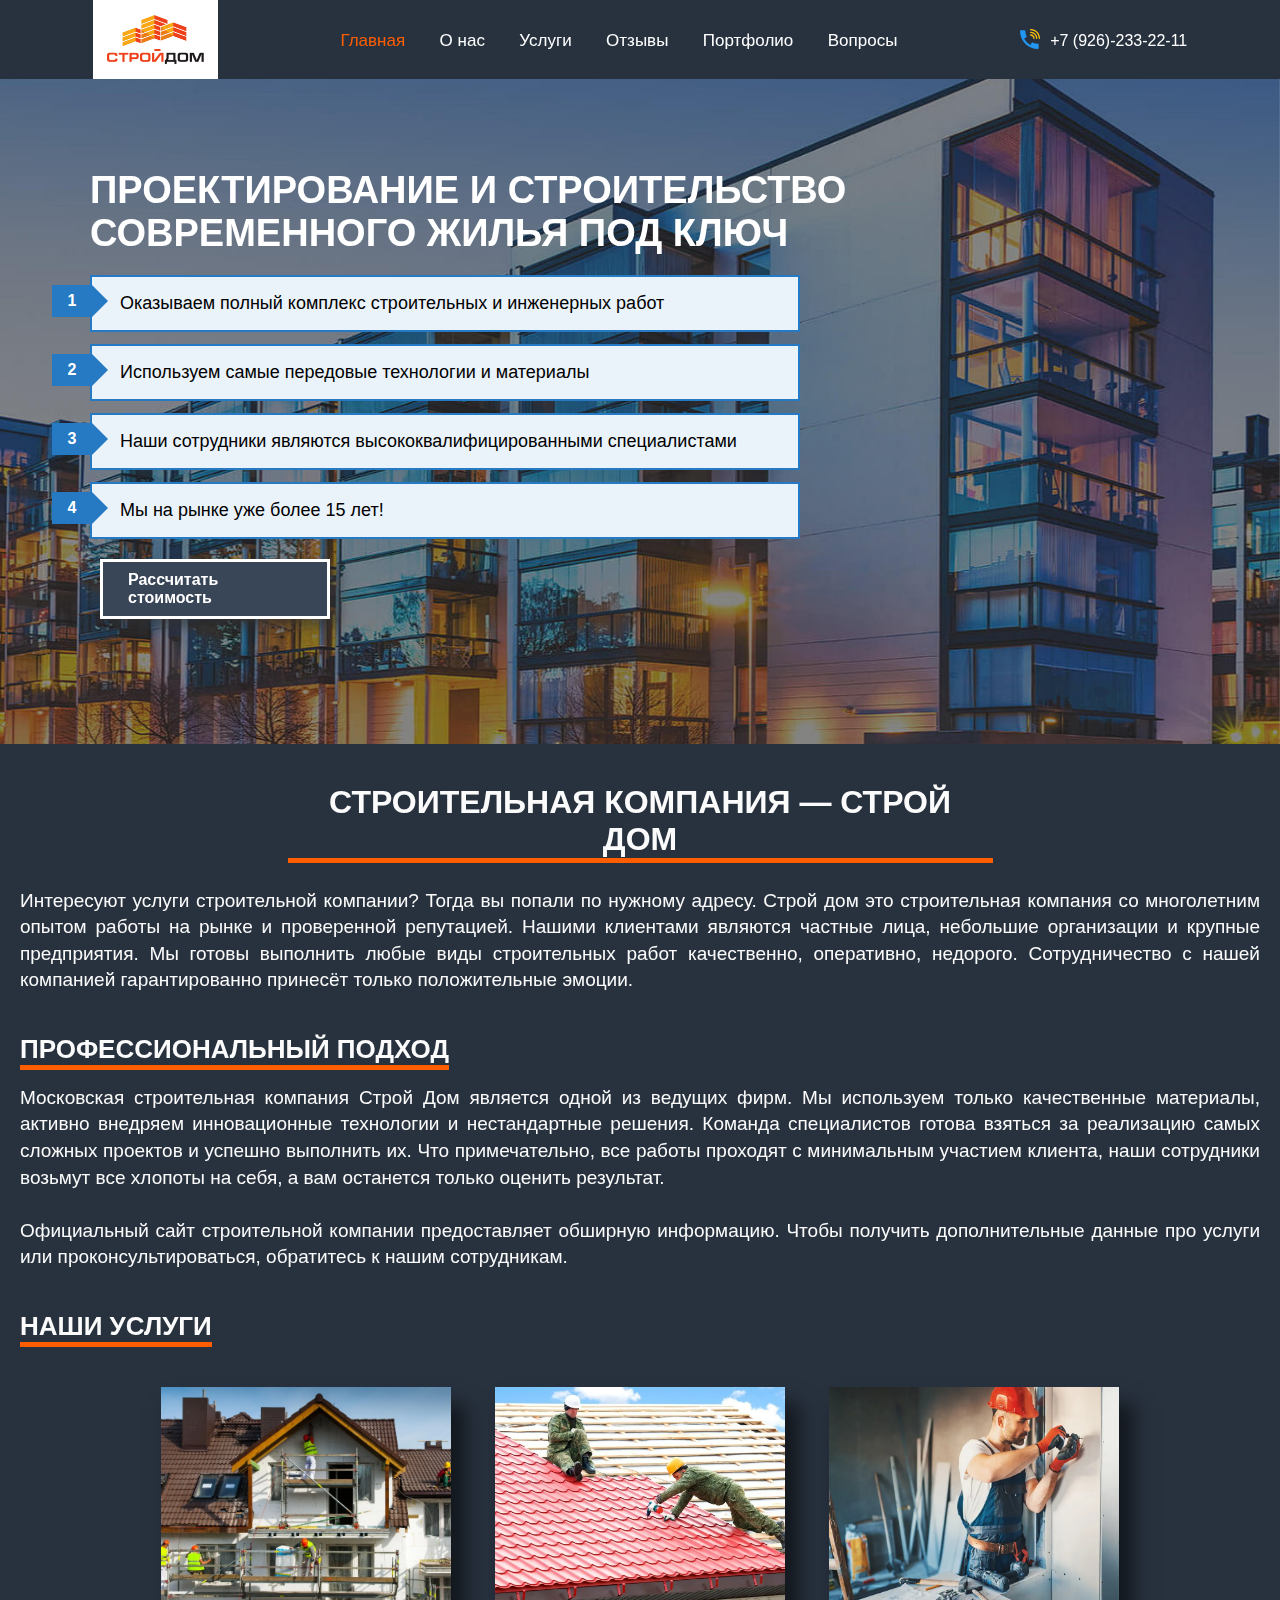
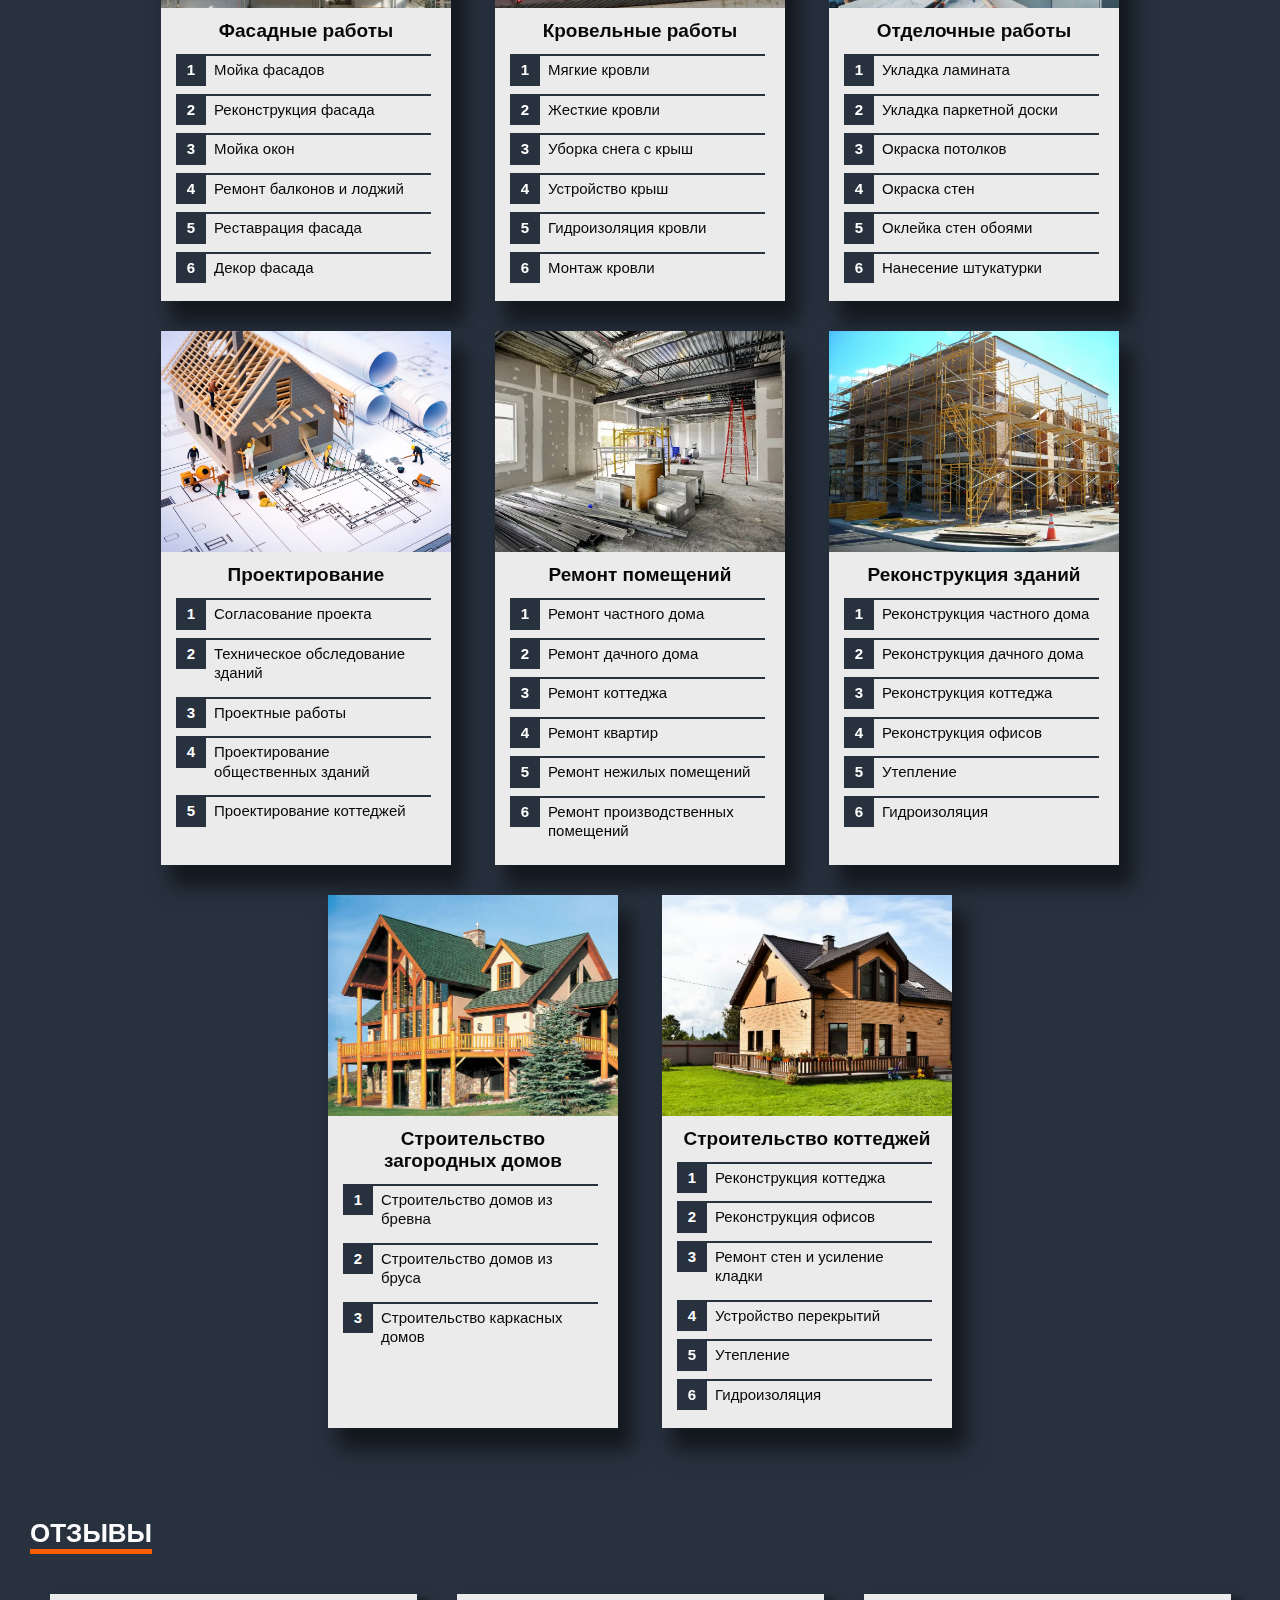
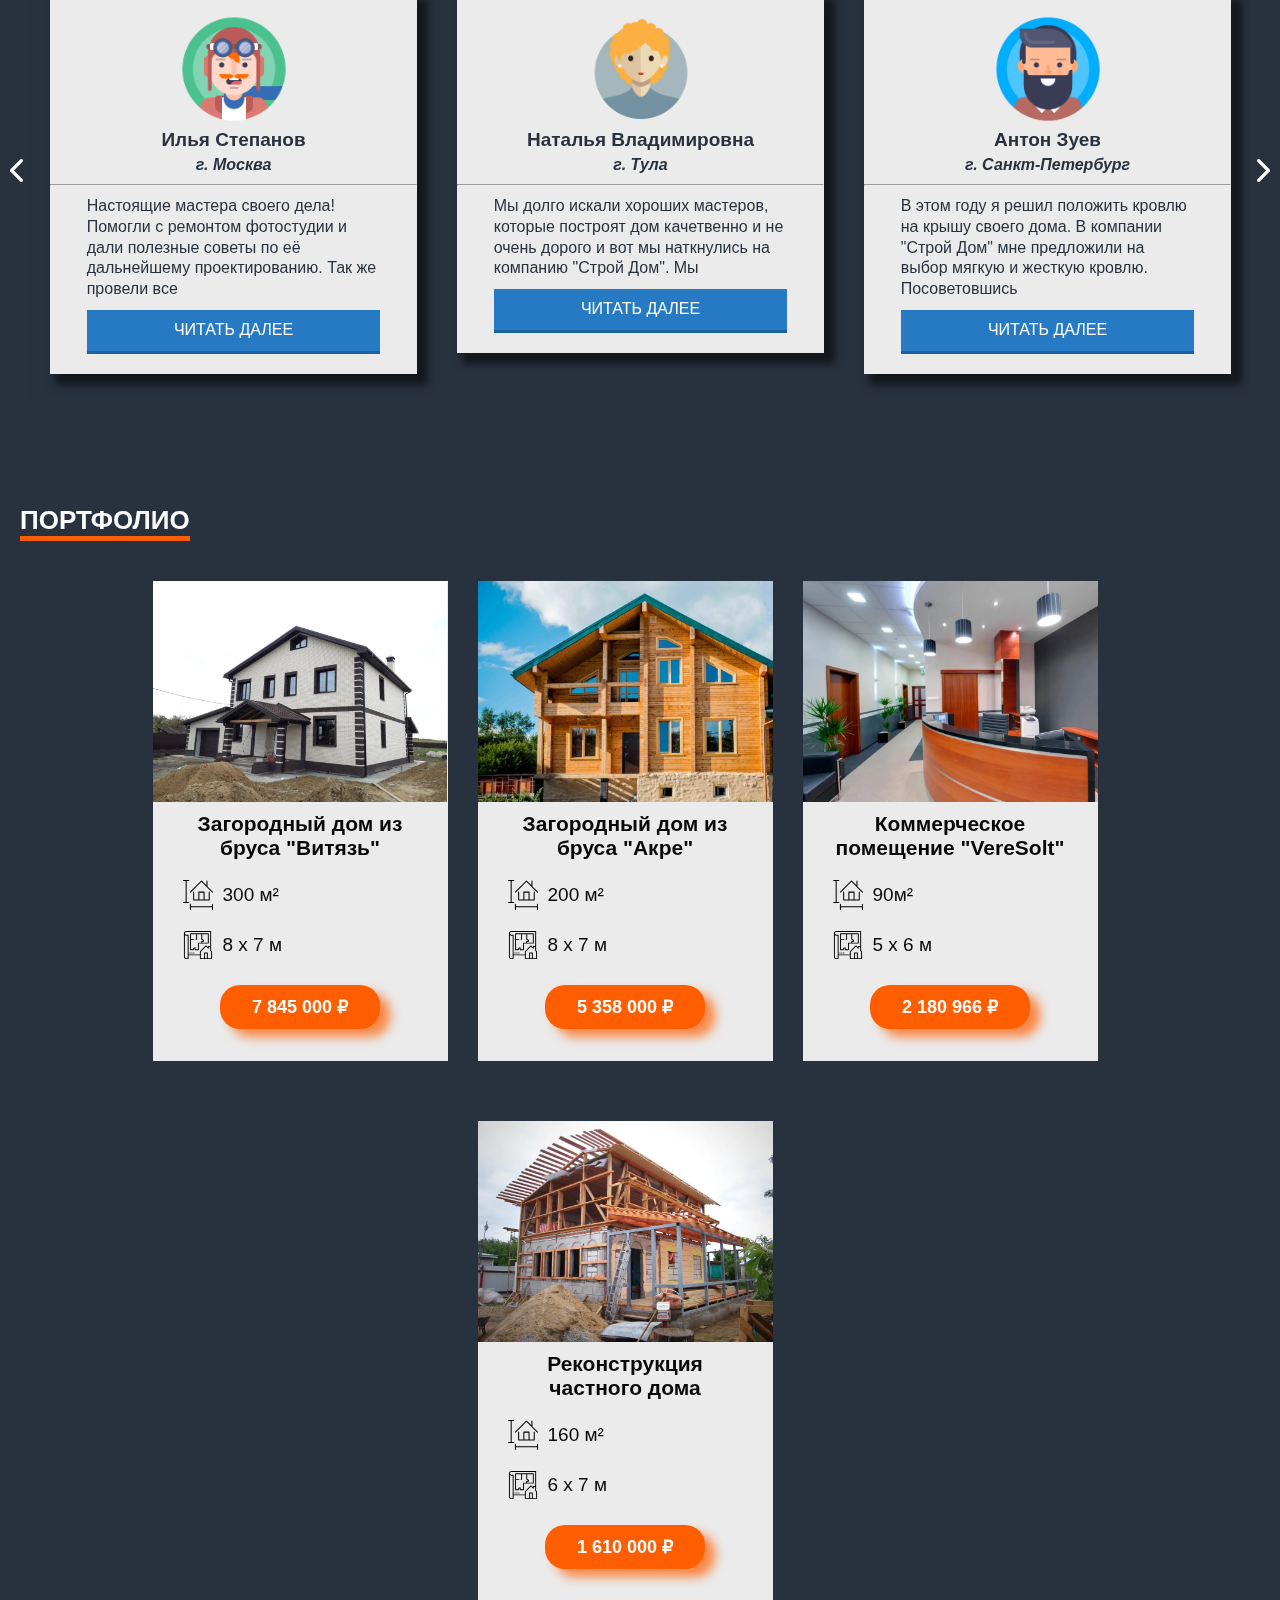
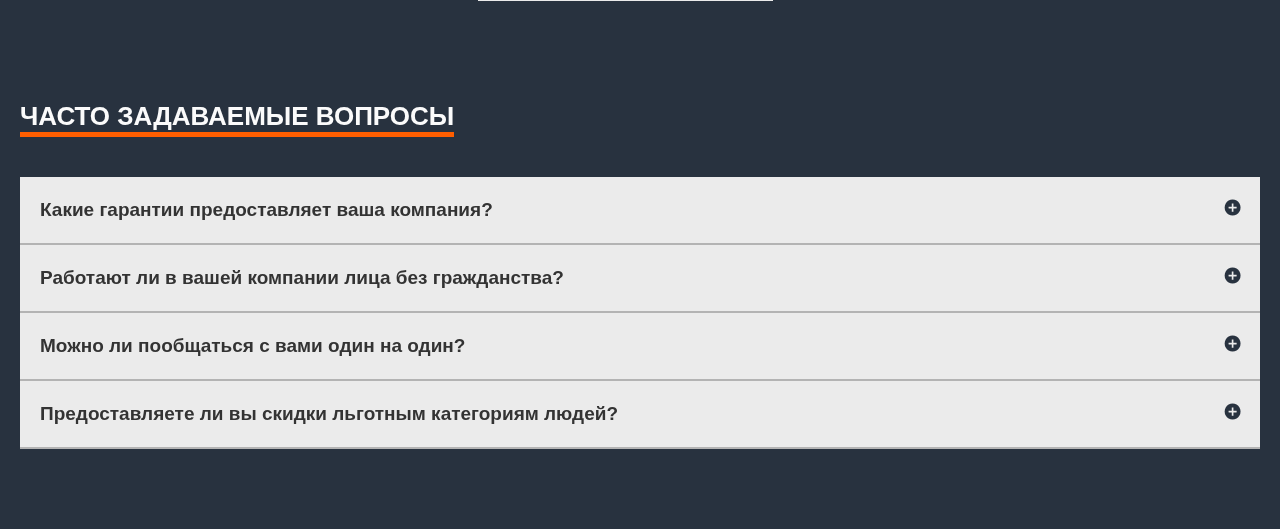
<file: index.html>
<!DOCTYPE html>
<html lang="ru">
<head>
    <meta charset="UTF-8">
    <meta name="viewport" content="width=device-width, initial-scale=1.0">
    <link rel="shortcut icon" href="img/favicon.ico" type="image/x-icon">
    <link rel="stylesheet" href="https://cdnjs.cloudflare.com/ajax/libs/font-awesome/4.7.0/css/font-awesome.css">
    <link rel="stylesheet" href="css/style.css">
    <title>Строй дом | Строительная компания</title>
</head>
<body>
    <a href="#" class="back-to-top"></a>
    <header id="home" class="header">
        <div class="container">
            <a href="#"><img class="logo" src="img/logo.png" alt="logo"></a>
            <nav id="#menu">
                <a class="nav__link" href="#home" data-target="link">Главная</a>
                <a class="nav__link" href="#about" data-target="link">О нас</a>
                <a class="nav__link" href="#service" data-target="link">Услуги</a>
                <a class="nav__link" href="#feedback" data-target="link">Отзывы</a>
                <a class="nav__link" href="#case" data-target="link">Портфолио</a>
                <a class="nav__link" href="#faq" data-target="link">Вопросы</a>
            </nav>
            <div class="tel-number">
                <a href="tel:+79262332211"><img class="tel-photo" src="img/tel-phone.svg" alt="tel"></a>
                <a class="tel" href="tel:+79262332211"> +7 (926)-233-22-11</a>
            </div>
        </div>
    </header>
    <div class="wrapper">
        <div class="photo">
            <div class="photo-img"></div>
            <h1 class="main__title" data-aos="fade-down"  data-aos-delay="200">Проектирование и
            	строительство <br> современного жилья под ключ</h1>
            <ul type="square" class="advantage">
                <li  data-aos="fade-left" data-aos-delay="400">Оказываем полный комплекс строительных и
                	инженерных работ</li>
                <li  data-aos="fade-left" data-aos-delay="600">Используем самые передовые технологии и
                	материалы</li>
                <li  data-aos="fade-left" data-aos-delay="800">Наши сотрудники являются
                	высококвалифицированными специалистами</li>
                <li  data-aos="fade-left" data-aos-delay="1000">Мы на рынке уже более 15 лет!</li>
            </ul>
            <div class="button"  data-aos="fade-left" data-aos-delay="1100">
                <a href="#" class="btn"><span>Рассчитать стоимость</span></a>
            </div>
            <div id="open-modal" class="modal-dialog">
                <div>
                    <form method="POST" action="send.php">
                        <div class="form">
                            <div class="input__form" data-validate="Обязательное поле">
                                <a class="close" href="#"></a>
                                <input class="input-at" type="text" name="name" required="required"
                                    placeholder="Введите имя"><span class="focus-input-at"></span>
                            </div>

                            <div class="input__form" data-validate="Обязательное поле">
                                <input type="tel" class="input-at" name="tel" id="phone" required="required"
                                    placeholder="Введите номер телефона"><span class="focus-input-at"></span>
                            </div>

                            <div class="input__form" data-validate="Обязательное поле">
                                <input type="text" class="input-at" name="email" id="contactsForm" required="required"
                                    placeholder="Введите Email"><span class="focus-input-at"></span>
                            </div>

                            <div class="input__form" data-validate="Обязательное поле">
                                <textarea class="input-at" maxlength="1500" name="text" required="required"
                                    placeholder="Введите сообщение"></textarea>
                                <span class="focus-input-at"></span>
                            </div>
                            <input id="submit-at" class="form-btn" type="submit" value="Отправить" name="sub">
                        </div>
                    </form>
                </div>
            </div>
        </div>
    </div>

    <main class="content">
        <div class="inner__container">
        <div class="about">
            <div class="about__title" id="about" ="fade-up" data-aos-delay="150">СТРОИТЕЛЬНАЯ КОМПАНИЯ — СТРОЙ ДОМ</div>
            <div class="about__us" ="fade-up" data-aos-delay="150">
                Интересуют услуги строительной компании? Тогда вы попали по нужному адресу. Строй дом это cтроительная компания
                со многолетним опытом работы на рынке и проверенной репутацией. Нашими клиентами являются частные лица,
                небольшие организации и крупные предприятия. Мы готовы выполнить любые виды строительных работ
                качественно,
                оперативно, недорого. Сотрудничество с нашей компанией гарантированно принесёт только положительные
								эмоции.
            </div>

            <div class="header__top" ="fade-up" data-aos-delay="250">ПРОФЕССИОНАЛЬНЫЙ ПОДХОД</div>
            <div class="prof__about" ="fade-up" data-aos-delay="250">Московская строительная компания Строй
            	Дом является одной из ведущих фирм. Мы
                используем только качественные
                материалы, активно внедряем инновационные технологии и нестандартные решения. Команда специалистов
                готова
                взяться за реализацию самых сложных проектов и успешно выполнить их. Что примечательно, все работы
                проходят
                с минимальным участием клиента, наши сотрудники возьмут все хлопоты на себя, а вам останется только
                оценить
                результат. <br><br> Официальный сайт строительной компании предоставляет обширную информацию. Чтобы
                получить дополнительные данные про услуги или проконсультироваться, обратитесь к нашим сотрудникам.
            </div>
            <div class="header__top" id="service" ="fade-down" data-aos-delay="250" data-aos-offset="200">НАШИ УСЛУГИ</div>
        </div>
        
        <div class="service">
            <div class="service__card" ="fade-down" data-aos-delay="200" data-aos-offset="200">
            <div class="image">
                <picture>
                    <source type="image/webp" srcset="image/@1x-webp/serv-img1.webp 1x, image/@2x-webp/serv-img1.webp 2x, image/@3x-webp/serv-img1.webp 3x">
                    <img class="service__photo" src="img/@1x-jpg/serv-img1.jpg" srcset="image/@2x-jpg/serv-img1.jpg 2x, image/@3x-jpg/serv-img1.jpg 3x" alt="serv-img-1">
                </picture>
            </div>
                <div class="service__title">Фасадные работы</div>
                <div class="service__subtitle">
                    <ol class="square">
                        <li>Мойка фасадов</li>
                        <li>Реконструкция фасада</li>
                        <li>Мойка окон</li>
                        <li>Ремонт балконов и лоджий</li>
                        <li>Реставрация фасада</li>
                        <li>Декор фасада</li>
                    </ol>
                </div>
            </div>

            <div class="service__card" ="fade-down" data-aos-delay="200" data-aos-offset="200">
                <picture>
                    <div class="image">
                        <picture>
                            <source type="image/webp" srcset="image/@1x-webp/serv-img2.webp 1x, image/@2x-webp/serv-img2.webp 2x, image/@3x-webp/serv-img2.webp 3x">
                            <img class="service__photo" src="img/@1x-jpg/serv-img2.jpg" srcset="image/@2x-jpg/serv-img2.jpg 2x, image/@3x-jpg/serv-img2.jpg 3x" alt="serv-img-2">
                        </picture>
                    </div>
                </picture>
                <div class="service__title">Кровельные работы</div>
                <div class="service__subtitle">
                    <ol class="square">
                        <li>Мягкие кровли</li>
                        <li>Жесткие кровли</li>
                        <li>Уборка снега с крыш</li>
                        <li>Устройство крыш</li>
                        <li>Гидроизоляция кровли</li>
                        <li>Монтаж кровли</li>
                    </ol>
                </div>
            </div>

            <div class="service__card" ="fade-down" data-aos-delay="200" data-aos-offset="200">
                <div class="image">
                    <picture>
                        <source type="image/webp" srcset="image/@1x-webp/serv-img3.webp 1x, image/@2x-webp/serv-img3.webp 2x, image/@3x-webp/serv-img3.webp 3x">
                        <img class="service__photo" src="img/@1x-jpg/serv-img2.jpg" srcset="image/@2x-jpg/serv-img3.jpg 2x, image/@3x-jpg/serv-img3.jpg 3x" alt="serv-img-3">
                    </picture>
                </div>
                <div class="service__title">Отделочные работы</div>
                <div class="service__subtitle">
                    <ol class="square">
                        <li>Укладка ламината</li>
                        <li>Укладка паркетной доски</li>
                        <li>Окраска потолков</li>
                        <li>Окраска стен</li>
                        <li>Оклейка стен обоями</li>
                        <li>Нанесение штукатурки</li>
                    </ol>
                </div>
            </div>

            <div class="service__card" ="fade-down" data-aos-delay="200" data-aos-offset="200">
                <div class="image">
                    <picture>
                        <source type="image/webp" srcset="image/@1x-webp/serv-img4.webp 1x, image/@2x-webp/serv-img4.webp 2x, image/@3x-webp/serv-img4.webp 3x">
                        <img class="service__photo" src="img/@1x-jpg/serv-img4.jpg" srcset="image/@2x-jpg/serv-img4.jpg 2x, image/@3x-jpg/serv-img4.jpg 3x" alt="serv-img-4">
                    </picture>
                </div>
                <div class="service__title">Проектирование</div>
                <div class="service__subtitle">
                    <ol class="square">
                        <li>Согласование проекта</li>
                        <li>Техническое обследование зданий</li>
                        <li>Проектные работы</li>
                        <li>Проектирование общественных зданий</li>
                        <li>Проектирование коттеджей</li>
                    </ol>
                </div>
            </div>

            <div class="service__card" ="fade-down" data-aos-delay="200" data-aos-offset="200">
                <div class="image">
                    <picture>
                        <source type="image/webp" srcset="image/@1x-webp/serv-img5.webp 1x, image/@2x-webp/serv-img5.webp 2x, image/@3x-webp/serv-img5.webp 3x">
                        <img class="service__photo" src="img/@1x-jpg/serv-img5.jpg" srcset="image/@2x-jpg/serv-img5.jpg 2x, image/@3x-jpg/serv-img5.jpg 3x" alt="serv-img-5">
                    </picture>
                </div>
                <div class="service__title">Ремонт помещений</div>
                <div class="service__subtitle">
                    <ol class="square">
                        <li>Ремонт частного дома</li>
                        <li>Ремонт дачного дома</li>
                        <li>Ремонт коттеджа</li>
                        <li>Ремонт квартир</li>
                        <li>Ремонт нежилых помещений</li>
                        <li>Ремонт производственных помещений</li>
                    </ol>
                </div>
            </div>

            <div class="service__card" ="fade-down" data-aos-delay="200" data-aos-offset="200">
                <div class="image">
                    <picture>
                        <source type="image/webp" srcset="image/@1x-webp/serv-img6.webp 1x, image/@2x-webp/serv-img6.webp 2x, image/@3x-webp/serv-img6.webp 3x">
                        <img class="service__photo" src="img/@1x-jpg/serv-img6.jpg" srcset="image/@2x-jpg/serv-img6.jpg 2x, image/@3x-jpg/serv-img6.jpg 3x" alt="serv-img-6">
                    </picture>
                </div>
                <div class="service__title">Реконструкция зданий</div>
                <div class="service__subtitle">
                    <ol class="square">
                        <li>Реконструкция частного дома</li>
                        <li>Реконструкция дачного дома</li>
                        <li>Реконструкция коттеджа</li>
                        <li>Реконструкция офисов</li>
                        <li>Утепление</li>
                        <li>Гидроизоляция</li>
                    </ol>
                </div>
            </div>

            <div class="service__card" ="fade-down" data-aos-delay="200" data-aos-offset="200">
                <div class="image">
                    <picture>
                        <source type="image/webp" srcset="image/@1x-webp/serv-img7.webp 1x, image/@2x-webp/serv-img7.webp 2x, image/@3x-webp/serv-img7.webp 3x">
                        <img class="service__photo" src="img/@1x-jpg/serv-img7.jpg" srcset="image/@2x-jpg/serv-img7.jpg 2x, image/@3x-jpg/serv-img7.jpg 3x" alt="serv-img-7">
                    </picture>
                </div>
                <div class="service__title">Строительство <br>загородных домов</div>
                <div class="service__subtitle">
                    <ol class="square">
                        <li>Строительство домов из бревна</li>
                        <li>Строительство домов из бруса</li>
                        <li>Строительство каркасных домов</li>
                    </ol>
                </div>
            </div>

            <div class="service__card" ="fade-down" data-aos-delay="200" data-aos-offset="200">
                <div class="image">
                    <picture>
                        <source type="image/webp" srcset="image/@1x-webp/serv-img8.webp 1x, image/@2x-webp/serv-img8.webp 2x, image/@3x-webp/serv-img8.webp 3x">
                        <img class="service__photo" src="img/@1x-jpg/serv-img8.jpg" srcset="image/@2x-jpg/serv-img8.jpg 2x, image/@3x-jpg/serv-img8.jpg 3x" alt="serv-img-8">
                    </picture>
                </div>
                <div class="service__title">Строительство коттеджей</div>
                <div class="service__subtitle">
                    <ol class="square">
                        <li>Реконструкция коттеджа</li>
                        <li>Реконструкция офисов</li>
                        <li>Ремонт стен и усиление кладки</li>
                        <li>Устройство перекрытий</li>
                        <li>Утепление</li>
                        <li>Гидроизоляция</li>
                    </ol>
                </div>
            </div>
        </div>
        <section id="feedback" class="feedback" data-aos="fade-down" data-aos-delay="300" data-aos-offset="200">
            <div class="header__top" data-aos="fade-left" data-aos-delay="300" data-aos-offset="200">Отзывы</div>
            <div class="feedback__container"></div>
            <div class="slider">
                <div class="feedback__card">
                    <div class="feedback__content">
                        <div class="feedback__avatar">
                            <img class="avatar" src="image/@1x-png/avatar-5.png" alt="avatar-5">
                        </div>
                        <div class="feedback__name">Илья Степанов</div>
                        <div class="feedback__city">г. Москва</div>
                        <hr>
                        <div class="feedback__text">Настоящие мастера своего дела! Помогли с ремонтом фотостудии
                            и дали полезные советы по её дальнейшему проектированию. Так же провели все
                            коммуникации и выполнили надстройку этажа. Обязательно порекомендую данную компанию
                            своим друзьям 👍</div>
                    </div>
                </div>

                <div class="feedback__card">
                    <div class="feedback__content">
                        <div class="feedback__avatar">
                            <img class="avatar" src="image/@1x-png/avatar-2.png" alt="avatar-2">
                        </div>
                        <div class="feedback__name">Наталья Владимировна</div>
                        <div class="feedback__city">г. Тула</div>
                        <hr>
                        <div class="feedback__text">Мы долго искали хороших мастеров, которые построят дом
                            качетвенно и не очень дорого и вот мы наткнулись на компанию "Строй Дом". Мы
                            проконсультировались со специалистам и пришли к выводу, что нам подойдет дом из
                            бруса. Оформили договор и уже через 2 месяца наш дом был полностью готов! 👌</div>
                    </div>
                </div>

                <div class="feedback__card">
                    <div class="feedback__content">
                        <div class="feedback__avatar">
                            <img class="avatar" src="image/@1x-png/avatar-3.png" alt="avatar-3">
                        </div>
                        <div class="feedback__name">Антон Зуев</div>
                        <div class="feedback__city">г. Санкт-Петербург</div>
                        <hr>
                        <div class="feedback__text">В этом году я решил положить кровлю на крышу своего дома. В
                            компании "Строй Дом" мне предложили на выбор мягкую и жесткую кровлю. Посоветовшись
                            я выбрал мягкую кровлю, т.к у неё имеется: 1) Превосходная гидроизоляция и 2) Более
                            гибкий материал. Спасибо професионалом данной компании, все работы были выполенены в
                            срок!</div>
                    </div>
                </div>

                <div class="feedback__card">
                    <div class="feedback__content">
                        <div class="feedback__avatar">
                            <img class="avatar" src="image/@1x-png/avatar-1.png" alt="avatar-1">
                        </div>
                        <div class="feedback__name">Николай Иванов</div>
                        <div class="feedback__city">г. Клин</div>
                        <hr>
                        <div class="feedback__text">Мы давно задумывались о строительстве дома. Однажды, случайно наткнулись на компанию "Строй Дом", и были приятно удивлены перечнем оказания услуг и акциями, которые проводит компания. Ребята нас, конечно, покорили своим мастерствоми проффесионализмом. Огромный плюс компании, это индивидуальный подход к каждому клиенту. Нас порадавало, что работа была выполнена качественно и в срок.
                        </div>
                    </div>
                </div>

                <div class="feedback__card">
                    <div class="feedback__content">
                        <div class="feedback__avatar">
                            <img class="avatar" src="image/@1x-png/avatar-4.png" alt="avatar-4">
                        </div>
                        <div class="feedback__name">Григорий Сафонов</div>
                        <div class="feedback__city">г. Тула</div>
                        <hr>
                        <div class="feedback__text">Хочу выразить свою благодарность компании "Строй Дом", за качественное выполнение работ по строительству двухэтажного коттеджа из газобетонных блоков. Хочется особенно отметить квалифицированную и оперативную работу менеджера Максима и строительную бригаду. То качество, порядочность, комфорт, доступная цена, нестандартные идеи, которые они воплощают в жизнь – это замечательный синтез, которого сейчас редко встретишь на рынке. Спасибо вам огромное!</div>
                    </div>
                </div>
            </div>
        </section>

            <section id="case" class="case">
                <div class="header__top">ПОРТФОЛИО</div>
                <div class="case__projects">
                    <!-- case_finish -->
                        <div class="case__project">
                            <div class="image">
                                <picture>
                                    <source type="image/webp" srcset="image/@1x-webp/case-img1.webp 1x, image/@2x-webp/case-img1.webp 2x, image/@3x-webp/case-img1.webp 3x">
                                    <img class="service__photo" src="image/@1x-jpg/case-img1.jpg" srcset="image/@2x-jpg/case-img1.jpg 2x, image/@3x-jpg/case-img1.jpg 3x" alt="case-img1">
                                </picture>
                            </div>
                            <div class="case__name">Загородный дом из бруса "Витязь"</div>
                            <div class="case__privilege">
                                <img class="case__img" src="img/house-size.svg" alt="house-size"><span>300 м²</span>
                            </div>
                            <div class="case__privilege-2">
                                <img class="case__img" src="img/architecture.svg" alt="house-size"><span>8 x 7 м</span>
                            </div>
                            <div class="case__price">7 845 000 ₽</div>
                        </div>
    
                        <div class="case__project">
                            <div class="image">
                                <picture>
                                    <source type="image/webp" srcset="image/@1x-webp/case-img2.webp 1x, image/@2x-webp/case-img2.webp 2x, image/@3x-webp/case-img2.webp 3x">
                                    <img class="service__photo" src="image/@1x-jpg/case-img2.jpg" srcset="image/@2x-jpg/case-img2.jpeg 2x, image/@3x-jpg/case-img2.jpg 3x" alt="case-img2">
                                </picture>
                            </div>
                            <div class="case__name">Загородный дом из бруса "Акре"</div>
                            <div class="case__privilege">
                                <img class="case__img" src="img/house-size.svg" alt="house-size"><span>200 м²</span>
                            </div>
                            <div class="case__privilege-2">
                                <img class="case__img" src="img/architecture.svg" alt="house-size"><span>8 x 7 м</span>
                            </div>
                            <div class="case__price">5 358 000 ₽</div>
                        </div>
    
                        <div class="case__project">
                            <div class="image">
                                <picture>
                                    <source type="image/webp" srcset="image/@1x-webp/case-img3.webp 1x, image/@2x-webp/case-img3.webp 2x, image/@3x-webp/case-img3.webp 3x">
                                    <img class="service__photo" src="image/@1x-jpg/case-img3.jpg" srcset="image/@2x-jpg/case-img3.jpg 2x, image/@3x-jpg/case-img3.jpg 3x" alt="case-img3">
                                </picture>
                            </div>
                            <div class="case__name">Коммерческое помещение "VereSolt"</div>
                            <div class="case__privilege">
                                <img class="case__img" src="img/house-size.svg" alt="house-size"><span>90м²</span>
                            </div>
                            <div class="case__privilege-2">
                                <img class="case__img" src="img/architecture.svg" alt="house-size"><span>5 x 6 м</span>
                            </div>
                            <div class="case__price">2 180 966 ₽</div>
                        </div>
    
                        <div class="case__project">
                            <div class="image">
                                <picture>
                                    <source type="image/webp" srcset="image/@1x-webp/case-img4.webp 1x, image/@2x-webp/case-img4.webp 2x, image/@3x-webp/case-img4.webp 3x">
                                    <img class="service__photo" src="image/@1x-jpg/case-img4.jpg" srcset="image/@2x-jpg/case-img4.jpg 2x, image/@3x-jpg/case-img4.jpg 3x" alt="case-img4">
                                </picture>
                            </div>
                            <div class="case__name">Реконструкция частного дома</div>
                            <div class="case__privilege">
                                <img class="case__img" src="img/house-size.svg" alt="house-size"><span>160 м²</span>
                            </div>
                            <div class="case__privilege-2">
                                <img class="case__img" src="img/architecture.svg" alt="house-size"><span>6 x 7 м</span>
                            </div>
                            <div class="case__price">1 610 000 ₽</div>
                        </div>
                    </div>
            </section>

            <section id="faq" class="accordion">
                <div class="header__top">Часто задаваемые вопросы</div>
                <div class="accordion__items">
                    <button class="accordion">Какие гарантии предоставляет ваша компания?</button>
                    <div class="accordion__content">
                        <p class="accordion__text">Наша компания на рынке уже более 15 лет и за это время мы выполнили десятки тысяч работ.
                            На каждую услугу компания "Строй Дом" предоствляет гарантию 3 года, за исключением строительство домов, там гарантия будет действовать 10 лет. 
                            Вы также можете ознакомиться с отзывами наших клиентов и с нашим обширным портфолио.</p>
                    </div>
                    <button class="accordion">Работают ли в вашей компании лица без гражданства?</button>
                    <div class="accordion__content">
                        <p class="accordion__text">
                            Нет. В нашей компании работают только люди с официальным Российским гражданствам. 
                        </p>
                    </div>
                    <button class="accordion">Можно ли пообщаться с вами один на один?</button>
                    <div class="accordion__content">
                        <p class="accordion__text">
                            Да, конечно! Приезжайте в наш офис, который находится в г. Москва на Щелковском шоссе, д. 7. Задавайте нам любые интересующие вас вопросы. 
                        </p>
                    </div>
                    <button class="accordion">Предоставляете ли вы скидки льготным категориям людей?</button>
                    <div class="accordion__content">
                        <p class="accordion__text">
                            Да. Скидка на все виды услуг — 10%. На строительсов домов — 15%.
                        </p>
                    </div>
                </div>
            </section>

            <section class="contact__form">
                
            </section>
        </div> <!--Container-->
    </main>
    <!-- Подключаем jQuery -->
    <script src="https://code.jquery.com/jquery-3.5.1.min.js"></script>
    <!-- Подключаем jS -->
    <script src="js/script.js"></script>
    <script src="js/slick.min.js"></script>
    <script src="js/slick-slider.js"></script>
    <script src="js/accordion.js"></script>
    <script src="js/scroll.js"></script>
		<script src="js/scrollTop.js"></script>
		<script src="js/jquery.elimore.js"></script>
</body>
</html>
</file>
<file: css/style.css>
*,
*:before,
*:after {
    padding: 0;
    margin: 0;
    outline: none;
    box-sizing: border-box;
    font-family: -apple-system, BlinkMacSystemFont, 'Segoe UI', Roboto, Oxygen, Ubuntu, Cantarell, 'Open Sans', 'Helvetica Neue', sans-serif;
}

img {
	border-style: none;
	height: 100%;
}

a {
    color: #fff;
    text-decoration: none;
}

header {
    background: #28323f;
    height: 78.5px;
}

.back-to-top {
    position: fixed;
    z-index: 9999;
    display: none;
    box-shadow: 10px 8px 11px 0px rgba(50, 50, 50, 0.58);
    right: 30px;
    bottom: 40px;
    width: 50px;
    height: 50px;
    border-radius: 50%;
    border-color: transparent;
    transition: ease-in-out 0.3s;
    background-color: #ff5e00;
}

.back-to-top:hover,
.back-to-top:focus {
    background-color: #d44f02;
    outline: none;
}

.back-to-top::before,
.back-to-top::after {
    content: "";
    position: absolute;
    top: 50%;
    left: 50%;
    transform: translate(-50%, -50%);
}

.back-to-top::before {
    width: 4px;
    height: 20px;
    border-top-left-radius: 3px;
    border-top-right-radius: 3px;
    background-color: #fff;
}

.back-to-top::after {
    width: 15px;
    height: 15px;
    transform: translate(-50%, -50%) rotate(45deg);
    border-top: 4px solid #fff;
    border-left: 4px solid #fff;
}

.container {
    display: flex;
    justify-content: space-evenly;
    align-items: center;
}

a.nav__link {
    font-size: 17px;
    font-weight: 500;
    color: #fff;
    transition: ease 0.3s;
    text-decoration: none;
    margin-right: 30px;
}

a.nav__link:first-child {
		margin-left: 30px;
    color: #ff5e00;
}

a.nav__link:hover {
    color: #ff5e00;
    text-decoration: transparent;
}

img.logo {
    width: 125px;
}

img.tel-photo {
    width: 20px;
    margin-right: 10px;
}

.tel-number {
    display: flex;
		align-items: center;
}

a.tel {
    text-decoration: none;
    font-size: 16px;
    transition: ease 0.3s;
    color: #fff;
    font-weight: 500;
}

a.tel:hover {
    color: #ff5e00;
    text-decoration: transparent;
}

.inner__container {
    max-width: 1340px;
    margin: 0 auto;
}

.photo-img {
    background-image: url(../img/photo-main.jpg);
    background-repeat: no-repeat;
    background-size: cover;
    background-position: 50% 0%;
    width: 100%;
    height: 100%;
    top: 0px;
    z-index: -1;
    position: fixed;
}

h1.main__title {
    max-width: 100%;
    font-size: 38px;
    text-transform: uppercase;
    color: #fff;
    font-weight: bold;
    margin: 90px 90px 20px;
}

ul.advantage {
    margin-left: 50px;
    font-size: 18px;
    color: rgb(0, 0, 0);
    font-weight: 500;
}

.advantage {
    margin-bottom: 8px;
    padding: 0;
    padding-right: 20px;
    max-width: 770px;
    counter-reset: li;
}

.advantage li {
    position: relative;
    border: 2px solid #267ac3;
    background: #EBF3FA;
    padding: 16px 20px 16px 28px;
    margin: 12px 0 12px 40px;
    -webkit-transition-duration: 0.3s;
    transition-duration: 0.3s;
}

.advantage li:hover {
    background: #FFF;
}

.advantage li:before {
	line-height: 32px;
	position: absolute;
	top: 8px;
	left: -40px;
	width: 40px;
	text-align: center;
	font-size: 16px;
	font-weight: bold;
	color: #FFF;
	background: #267ac3;
	counter-increment: li;
	content: counter(li);
	transition-duration: 0.3s;
}

.advantage li:hover:before {
    width: 46px;
}

.advantage li:after {
	position: absolute;
	left: 0;
	top: 8px;
	content: "";
	border: 16px solid transparent;
	border-left-color: #267ac3;
	transition-duration: 0.3s;
}

.advantage li:hover:after {
    margin-left: 6px;
}

.button {
	position: relative;
	margin-left: 100px;
	color: #fff;
	margin-top: 20px;
}

.btn {
	display: flex;
	margin-bottom: 30px;
	color: #fff;
	height: 60px;
	padding: 25px;
	width: 230px;
	transition: ease 0.3s;
	align-items: center;
	font-weight: bold;
	box-shadow: 10px 8px 11px 0px rgba(50, 50, 50, 0.58);
	font-size: 16px;
	border-style: solid;
	text-decoration: none;
	background: #384658;
}

.btn:hover {
	display: flex;
	height: 60px;
	padding: 25px;
	width: 230px;
	border-style: solid;
	align-items: center;
	font-weight: bold;
	box-shadow: 10px 8px 11px 0px rgba(50, 50, 50, 0.58);
	font-size: 16px;
	text-decoration: none;
	background: #222b36;
}

/* form */
.form {
	padding: 25px;
	max-width: 430px;
	margin: 0 auto;
	box-sizing: border-box;
	overflow: hidden;
	background: #f9f9f9;
	box-shadow: 0 4px 12px rgba(0, 0, 0, 0.2), 0 10px 18px rgba(0, 0, 0, 0.2);
}

.close {
	cursor: pointer;
	position: absolute;
	right: -25px;
	bottom: 65px;
	width: 35px;
	color: #384658;
	height: 30px;
	opacity: 0.3;
}

.close:hover {
    opacity: 1;
}

.close:before,
.close:after {
	position: absolute;
	left: 15px;
	content: ' ';
	height: 30px;
	width: 2px;
	background-color: #384658;
}

.close:before {
    transform: rotate(45deg);
}

.close:after {
    transform: rotate(-45deg);
}

.input__form {
    width: 98%;
    position: relative;
    background-color: #fff;
    border: 2px solid #BFE2FF;
    border-radius: 2px;
    margin-bottom: 20px;
}

.input__form {
    width: calc(100% - 10px);
    display: block;
}

.input__form:first-child {
    margin-right: 20px;
    margin-top: 30px;
}

.input-at {
    display: block;
    width: 100%;
    background: transparent;
    color: #000;
}

input.input-at {
    height: 50px;
    padding: 0 16px 0 16px;
    font-size: 16px;
    border: none;
}

textarea.input-at {
    min-height: 115px;
    padding: 18px 20px;
    font-size: 16px;
    line-height: 22px;
    border: none;
    resize: none;
}

textarea.input-at:focus,
input.input-at:focus {
    border-color: transparent;
}

.focus-input-at {
    position: absolute;
    display: block;
    width: calc(100% + 2px);
    height: calc(100% + 2px);
    top: -1px;
    left: -1px;
    pointer-events: none;
    border: 2px solid #267ac3;
    border-radius: 2px;
    visibility: hidden;
    opacity: 0;
    transition: all 0.3s;
    transform: scaleX(1.1) scaleY(1.3);
}

.input-at:focus+.focus-input-at {
    visibility: visible;
    opacity: 1;
    transform: scale(1);
}

.form-btn {
    position: relative;
    display: block;
    padding: 0 40px;
    height: 50px;
    background-color: #384658;
    border-radius: 2px;
    font-size: 16px;
    font-weight: bold;
    color: #fff;
    text-transform: uppercase;
    line-height: 1.2;
    transition: all 0.3s;
    margin: 0 auto;
    border: none;
    cursor: pointer;
}

.form-btn:hover {
    background-color: #222b36;
}

.form-at-btn[disabled] {
    opacity: .6;
    cursor: not-allowed;
}

.alert-validate::before {
    content: attr(data-validate);
    position: absolute;
    max-width: 70%;
    background-color: #fff;
    border: 1px solid #c80000;
    border-radius: 2px;
    padding: 4px 25px 4px 10px;
    top: 50%;
    transform: translateY(-50%);
    right: 12px;
    pointer-events: none;
    color: #c80000;
    font-size: 13px;
    line-height: 1.4;
    text-align: left;
    visibility: hidden;
    opacity: 0;
    transition: opacity 0.3s;
}

.alert-validate::after {
    content: "\2718";
    display: block;
    position: absolute;
    color: #c80000;
    font-size: 18px;
    font-weight: bold;
    top: 50%;
    transform: translateY(-50%);
    right: 22px;
}

.alert-validate:hover:before {
    visibility: visible;
    opacity: 1;
}

.form-at input[type=checkbox] {
    display: none;
}

.form-at input[type=checkbox]+label {
    display: block;
    position: relative;
    margin: 0 0 20px 34px;
    font-size: 13px;
    line-height: 24px;
    color: #333333;
}

.form-at input[type=checkbox]+label:before {
    box-sizing: border-box;
    position: absolute;
    content: '';
    width: 26px;
    height: 26px;
    line-height: 22px;
    left: -34px;
    border: 2px solid #267ac3;
    border-radius: 2px;
}

.form-at input[type=checkbox]:checked+label:before {
    content: '\2714';
    color: #267ac3;
    font-size: 14px;
    text-align: center;
    font-weight: bold;
    border: 2px solid #267ac3;
}

/* mоdal */
.modal-dialog {
    position: fixed;
    top: 0;
    right: 0;
    bottom: 0;
    left: 0;
    background: #000000cc;
    display: none;
    pointer-events: none;
}

.close {
    cursor: pointer;
    position: absolute;
    right: -25px;
    bottom: 65px;
    width: 35px;
    color: #384658;
    height: 30px;
    opacity: 0.3;
}

.close:hover {
    opacity: 1;
}

.close:before,
.close:after {
    position: absolute;
    left: 15px;
    content: ' ';
    height: 30px;
    width: 2px;
    background-color: #384658;
}

.close:before {
    transform: rotate(45deg);
}

.close:after {
    transform: rotate(-45deg);
}

.modal-dialog:target {
    display: block;
    z-index: 100;
    pointer-events: auto;
}

.modal-dialog>div {
    width: 100%;
    position: relative;
    margin: 10% auto;
    padding: 5px 20px 13px 20px;
}

/* content */
.content {
    width: 100%;
    display: block;
    min-height: 100vh;
    margin-top: 125px;
    color: #fbfbfb;
    font-size: 19px;
    background-color: #28323f;
}

.about__title {
    text-align: center;
    padding-top: 20px;
    color: #fbfbfb;
    margin-bottom: 10px;
    border-bottom: 5px solid #ff5e00;
    font-size: 32px;
    margin: 0 auto;
    font-weight: bold;
    width: 705px;
    text-transform: uppercase;
}

.header__top {
    text-align: center;
    padding: 40px 0px 0px 0px;
    color: #fbfbfb;
    border-bottom: 5px solid #ff5e00;
    font-size: 26px;
    font-weight: bold;
    max-width: -moz-fit-content;
    max-width: fit-content;
    text-transform: uppercase;
}

.about__us {
    padding-top: 25px;
    line-height: 1.4;
    text-align: justify;
}

.prof__about {
    line-height: 1.4;
    padding-top: 15px;
    text-align: justify;
}

.square {
    margin: 0;
    counter-reset: li;
    list-style: none;
    padding: 0px 10px 10px 10px;
}

.square li {
    position: relative;
    margin: 0 0 10px 20px;
    padding: 4px 8px;
    border-top: 2px solid #28323f;
    transition: 0.2s linear;
}

.square li:last-child {
    margin-bottom: 0;
}

.square li:before {
    content: counter(li);
    counter-increment: li;
    position: absolute;
    top: -2px;
    left: -2em;
    width: 2em;
    box-sizing: border-box;
    margin-right: 8px;
    padding: 4px;
    border-top: 2px solid #28323f;
    border-left: 2px solid transparent;
    border-right: 2px solid transparent;
    border-bottom: 2px solid transparent;
    background: #28323f;
    color: white;
    font-weight: bold;
    text-align: center;
    transition: 0.2s linear;
}

.square li:hover {
    border-top: 2px solid #ff5e00;
}

.square li:hover:before {
    border: 2px solid #ff5e00;
    background: #ff5e00;
}


/* service */
.service {
    display: flex;
    justify-content: center;
    margin: 0 auto;
    padding: 20px 0px 0px 0px;
    flex-flow: wrap;
    color: #080808;
}

.service__title {
    font-size: 21px;
    font-weight: bold;
    color: #080808;
    margin: 12px 15px 12px 15px;
    text-align: center;
}

.service__subtitle {
    font-size: 16px;
    line-height: 1.3;
    font-weight: 500;
    padding-left: 10px;
    padding-right: 10px;
    padding-bottom: 10px;
    margin-left: 5px;
}

.service__card {
    display: inline-block;
    width: 290px;
    box-shadow: 12px 19px 19px 3px rgba(0, 0, 0, 0.534);
    margin: 0px 22px 30px 22px;
    transition: ease-in-out 0.2s;
    height: auto;
    background-color: #ebebeb;
}

.service__card:hover {
    box-shadow: 8px 9px 8px 5px rgb(53, 73, 99);
}

.image {
    overflow: hidden;
    width: 100%;
    height: 221px
}

/* scale for image */
.image img {
    -moz-transition: all 1s ease-out;
    -o-transition: all 1s ease-out;
    -webkit-transition: all 1s ease-out;
}

.image img:hover {
    -webkit-transform: scale(1.1);
    -moz-transform: scale(1.1);
    -o-transform: scale(1.1);
}


.about {
    padding: 20px;
    margin: 0 auto;
}

/* feedback */
.feedback {
    padding-bottom: 30px;
    padding: 20px 30px 20px 30px;
    margin: 0px auto;
}

.feedback__container {
    display: flex;
    align-items: center;
    flex-wrap: wrap;
    justify-content: end;
    margin: 0px 0px 0px 20px;
}

.feedback__card {
    color: #28323f;
    background-color: #ebebeb;
    box-shadow: 8px 8px 8px 3px rgba(0, 0, 0, 0.534);
    width: 400px;
    padding: 20px 0px 20px 0px;
    transition: ease-in-out 0.3s;
    margin: 40px 20px 30px 20px;
    height: -moz-fit-content;
    height: fit-content;
}

.feedback__card:hover {
    box-shadow: 8px 9px 8px 5px rgb(53, 73, 99);
}

.feedback__content {
    margin: auto;
}

.feedback__avatar {
    padding: 0px 0px 0px 0px;
    display: flex;
    justify-content: center;
}

.feedback__name {
    padding: 5px;
    width: 80%;
    margin: auto;
    text-align: center;
    font-size: 22px;
    display: flex;
    font-weight: bold;
    justify-content: center;
}

.feedback__city {
    font-size: 16px;
    display: flex;
    font-style: italic;
    font-weight: bold;
    padding: 0px 0px 10px 0px;
    justify-content: center;
}

.feedback__text>a {
    display: block;
    padding: 10px;
    margin-top: 10px;
    text-align: center;
    text-transform: uppercase;
    color: #fff;
    border: 0;
    background-color: #267AC3;
    border-bottom: 3px solid #1c62a0;
}

.feedback__text {
    margin: auto;
    line-height: 1.3;
    font-size: 16px;
    padding: 10px 0px 0px 0px;
    width: 80%;
}

.feedback__text>a {
    display: block;
    padding: 10px;
    margin-top: 10px;
    text-align: center;
    text-transform: uppercase;
    color: #fff;
    border: 0;
    background-color: #267AC3;
    border-bottom: 3px solid #1c62a0;
}

img.avatar {
    width: 110px;
}

/* Slider */
.slick-slider {
    min-width: 0;
}

.slick-list {
    overflow: hidden;
}

.slick-track {
    display: flex;
    align-items: flex-start;
}

.slider {
    position: relative;
    padding: 0px 0px;
}

.slider .slick-arrow {
    position: absolute;
    top: 50%;
    border: 0;
    margin: -30px 20px 0px 20px;
    z-index: 10;
    font-size: 0;
    width: 13px;
    cursor: pointer;
    height: 60px;
}

.slider .slick-arrow.slick-prev {
    left: -40px;
    background: url('../img/sl-arrow_l.svg') 0 0 / 100% no-repeat;
}

.slider .slick-arrow.slick-next {
    right: -40px;
    background: url('../img/sl-arrow_r.svg') 0 0 / 100% no-repeat;
}

.slider .slick-arrow.slick-disabled {
    opacity: 0.2;
}

.slider .slick-dots {
    display: flex;
    align-items: center;
    justify-content: center;
}

.slider .slick-dots li {
    list-style: none;
    margin: 0px 10px;
}

.slider .slick-dots button {
    font-size: 0;
    width: 10px;
    border: 0;
    cursor: pointer;
    height: 10px;
    background-color: #fff;
    border-radius: 50%;
}

.slider .slick-dots li.slick-active button {
    background-color: transparent;
    border: 1px solid #fff;
}

/* Portfolio */
.case {
    padding: 20px;
}

.case__items {
    display: flex;
    padding: 10px;
    font-weight: 500;
}

.case__btn {
    background-color: #267ac3;
    box-shadow: 10px 8px 11px 0px rgb(27, 27, 27);
    padding: 15px;
    color: #fff;
    text-decoration: none;
    margin: 20px 15px 10px 10px;
    cursor: pointer;
    text-align: center;
    border-style: solid;
    transition: ease-in-out 0.3s;
}

.case__btn:hover {
    background-color: #1f5e95;
}

.case__projects {
    display: flex;
    flex-wrap: wrap;
    align-items: center;
    justify-content: center;
}


.case__block {
    position: relative;
    display: none;
}

.case__name {
    color: #080808;
    font-size: 21px;
    padding: 10px;
    width: 85%;
    margin: auto;
    font-weight: bold;
    text-align: center;
}

.case__project {
    background-color: #ebebeb;
    max-width: 295px;
    min-height: 480px;
    margin: 40px 30px 20px 0px;
    transition: ease-in-out 0.3s;
}

.case__project:hover {
    box-shadow: 8px 9px 8px 5px rgb(53, 73, 99);
}

.case__price {
    display: block;
    background-color: #ff5e00;
    font-size: 18px;
    padding: 11px;
    margin: 15px auto 10px;
    border-radius: 20px;
    width: 160px;
    font-weight: bold;
    box-shadow: 10px 8px 11px 0px #ff5e00b7;
    text-align: center;
}

.case__privilege,
.case__privilege-2 {
    display: flex;
    align-items: center;
    color: #080808;
}

.case__photo {
    width: 100%;
}

.case__img {
    width: 30px;
    margin: 10px 10px 10px 30px;
}

/* Accordion */
.accordion {
    padding: 20px 20px 20px 20px;
}

.accordion__items {
    margin: 40px 0px 20px 0px;
}

button.accordion {
    width: 100%;
    background-color: #ebebeb;
    border: none;
    text-align: left;
    padding: 22px 20px;
    font-size: 19px;
    font-weight: 600;
    color: #333;
    cursor: pointer;
    transition: 0.2s linear;
}

button.accordion:after {
    content: '\f055';
    font-family: "fontawesome";
    font-size: 18px;
    float: right;
    color: #28323f;
}

button.accordion.is-open:after {
    content: '\f056';
}

button.accordion:hover,
button.accordion.is-open {
    background-color: #d3d3d3;
    border: none;
}

.accordion__content {
    background-color: white;
    border-bottom: 2px solid #b3b3b3;
    color: #080808;
    font-size: 16px;
    padding: 0 20px;
    max-height: 0;
    overflow: hidden;
    transition: max-height 0.2s ease-in-out;
}

p.accordion__text {
    padding: 20px;
    font-size: 16px;
    font-family: Tahoma, Geneva, Verdana, sans-serif;
}

.questions {
    padding: 20px;
}

.contact__wrapper {
    width: 700px;
    padding-top: 40px;
}

.contact__form {
    padding: 20px;
}

.red__required {
    color: red;
}

.form__inputs {
    display: flex;
}

.textarea__contact {
    width: 560px;
    max-width: 100%;
    outline: none;
    resize: none;
    overflow: auto;
    margin-top: 3px;
    height: 160px;
    border-radius: 5px;
    padding: 10px;
    border: 1px solid #535353;
}

.input__contact {
    width: 335px;
    margin-top: 3px;
    padding: 10px;
    border-radius: 5px;
    height: 40px;
    font-size: 18px;
    margin-bottom: 30px;
    border: 1px solid #535353;
}

.input__contact:first-of-type {
    margin-right: 30px;
}

.button__block {
    display: flex;
    justify-content: flex-end;
}

.contact__btn {
    color: #fff;
    height: 50px;
    width: 165px;
    outline: none;
    transition: ease 0.3s;
    border: 2px solid #fff;
    font-weight: bold;
    box-shadow: 10px 8px 11px 0px rgba(50, 50, 50, 0.58);
    font-size: 16px;
    text-decoration: none;
    background: #404e63;
    margin-top: 12px;
    cursor: pointer;
}

.contact__btn:hover {
    background: #384658a4;
}


@media screen and (max-width: 768px) {
    header {
        height: 64px;
    }

    .feedback__card {
        margin: 40px 5px 30px 5px;
        box-shadow: none;
    }

		.button {
    position: relative;
    margin-left: 55px;
}

    .about__title {
        padding-top: 40px;
        margin-bottom: 10px;
        font-size: 22px;
        margin: 0 auto;
        text-align: center;
        font-weight: bold;
        max-width: fit-content;
        max-width: -moz-fit-content;
    }

		    .header__top {
        padding-top: 40px;
        margin-bottom: 10px;
        font-size: 22px;
        margin: 0 auto;
        text-align: center;
        font-weight: bold;
        max-width: fit-content;
        max-width: -moz-fit-content;
    }

    button.accordion {
        font-size: 16px;
    }

    .photo-img {
        background-size: inherit;
        background-position: 40% 0%;
    }

    img.logo {
        width: 100px
    }

    a.nav__link {
        font-size: 14px;
				margin-right: 24px;
    }

    .content {
        font-size: 16px;
    }

    ul.advantage {
    padding: 0 12px;
    margin-left: 0px;
    font-size: 16px;
}
    }

    .advantage li {
        padding: 16px 20px 16px 28px;
    }
    .info {
        font-size: 16px;
    }
		
    .service__title {
        font-size: 19px;
        font-weight: bold;
        color: #080808;
        margin: 12px 10px 12px 10px;
        text-align: center;
    }

    .case__items {
        justify-content: center;
    }

    .square {
        font-size: 15px;
    }

    .modal-dialog>div {
        width: 100%;
        position: relative;
        margin: 20% auto;
        padding: 5px 20px 13px 20px;
    }

    img.avatar-1,
    .avatar-2,
    .avatar-3,
    .avatar-4 {
        width: 100px;
    }

    .feedback__name {
        font-size: 19px;
    }

@media (min-width: 320px) and (max-width: 950px) {
    img.tel-photo {
        margin: 12px;
    }
    a.tel {
        font-size: 0px;
    }
}

@media (min:width: 320px) {
		h1.main__title {
			font-size: 22px;
		}
}

@media (max-width: 768px) {
	ul.slider .slick-dots {
			display: flex;
			align-items: center;
			justify-content: center;
    }
		
		h1.main__title {
			max-width: 100%;
			font-size: 28px;
			text-transform: uppercase;
			color: #fff;
			font-weight: bold;
			margin: 90px 60px 20px;
		}

    .validate-input-at.w-50 {
        width: 100%;
    }

    .validate-input-at.w-50:first-child {
        margin-right: 0;
    }

    .alert-validate::before {
        visibility: visible;
        opacity: 1;
    }
}

@media (max-width: 600px) {
    .case__project {
        background-color: #ebebeb;
        width: 295px;
        height: 475px;
        margin: 40px 0px 20px 0px;
        transition: ease-in-out 0.3s;
    }
}

@media (max-width: 660px) {
 .input__contact {
    max-width: 100%;
    width: 295px;
    }
		nav {
			display: none;
		}
		.container {
    display: flex;
    justify-content: space-between;
    padding: 0 20px;
    align-items: center;
	}
	a.tel {
		font-size: 16px;
	}
	h1.main__title {
    max-width: 100%;
    font-size: 25px;
    text-transform: uppercase;
    color: #fff;
    font-weight: bold;
    margin: 90px 60px 20px;
}
}
</file>
